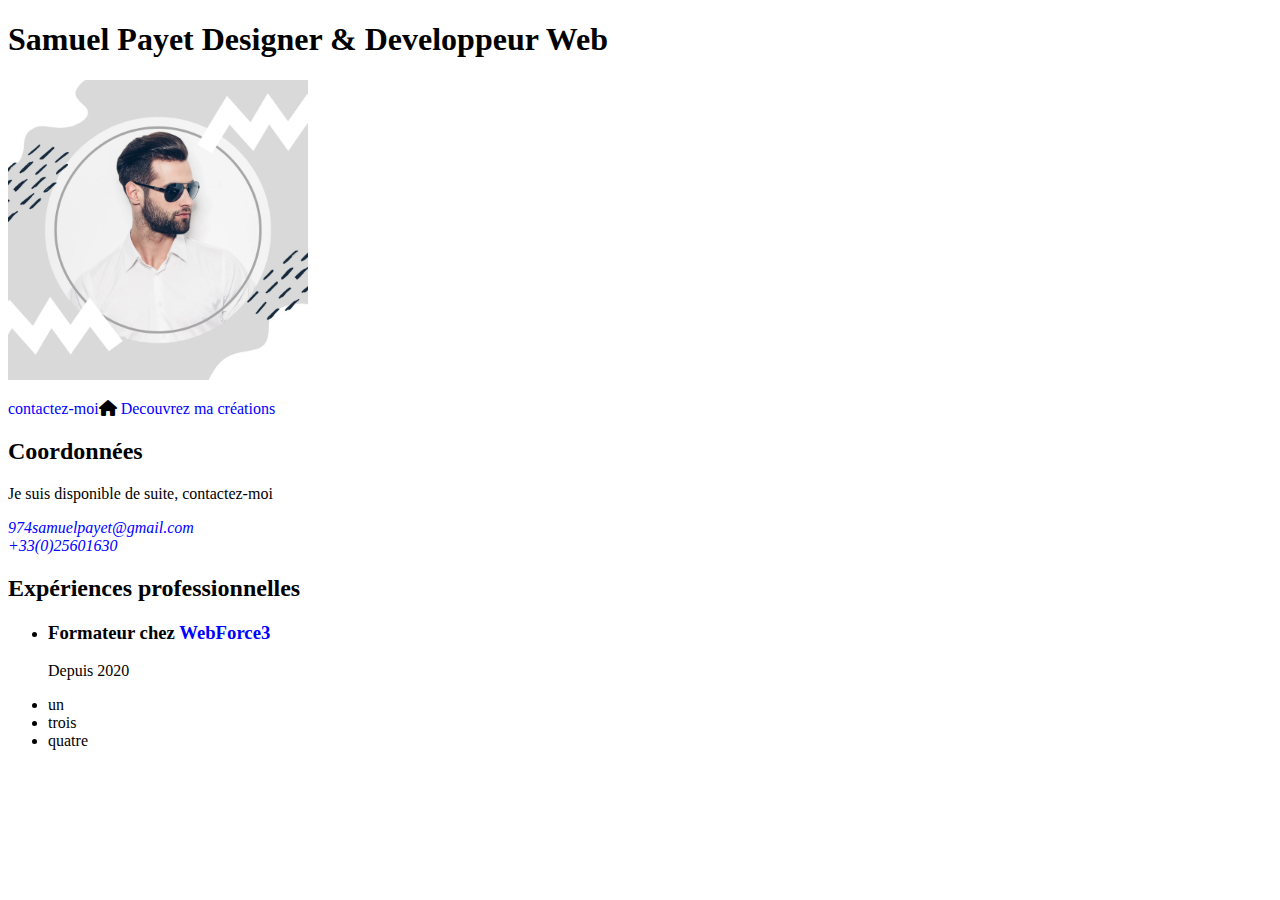
<file: index.html>
<!-- -->
<!DOCTYPE html>
<html lang="fr">

<head>
    <meta charset="UTF-8">
    <meta http-equiv="X-UA-Compatible" content="IE=edge">
    <meta name="viewport" content="width=device-width, initial-scale=1.0">
    <meta name="description" content="Nous decouvrons ici les premier balise">
    <title>Les balises HTML</title>
    <link rel="stylesheet" href="css/style.css">
    <link rel="stylesheet" href="https://cdnjs.cloudflare.com/ajax/libs/font-awesome/6.2.0/css/all.min.css">

<body>
    <section>
        <h1> Samuel Payet Designer & Developpeur Web</h1>
        <img src="/img/1600w-YTfEMXMuMCs.webp" alt="photo de Samuel Payet" width="300px">
        <p>
            <a href="/contact.html">contactez-moi</a><i class="fa-solid fa-house"></i>
            <a href="/portfolio.html">Decouvrez ma créations</a>
        </p>
        <h2>Coordonnées</h2>
        <p>Je suis disponible de suite, contactez-moi</p>
        <address>
            <a href="#">974samuelpayet@gmail.com</a>
            <br>
            <a href="tel:+33625601630">+33(0)25601630</a>
        </address>
    </section>
    <section>
        <h2>Expériences professionnelles</h2>
        <ul>
            <li>
                <h3>Formateur chez<span class="red">
                        <a href="https://www.wf3.fr" target="_blank">WebForce3</a> </span></h3>
                <p>Depuis 2020</p>
            </li>
            <li>un</li>
            <li>trois</li>
            <li>quatre</li>
        </ul>
    </section>

</body>

</html>
</file>
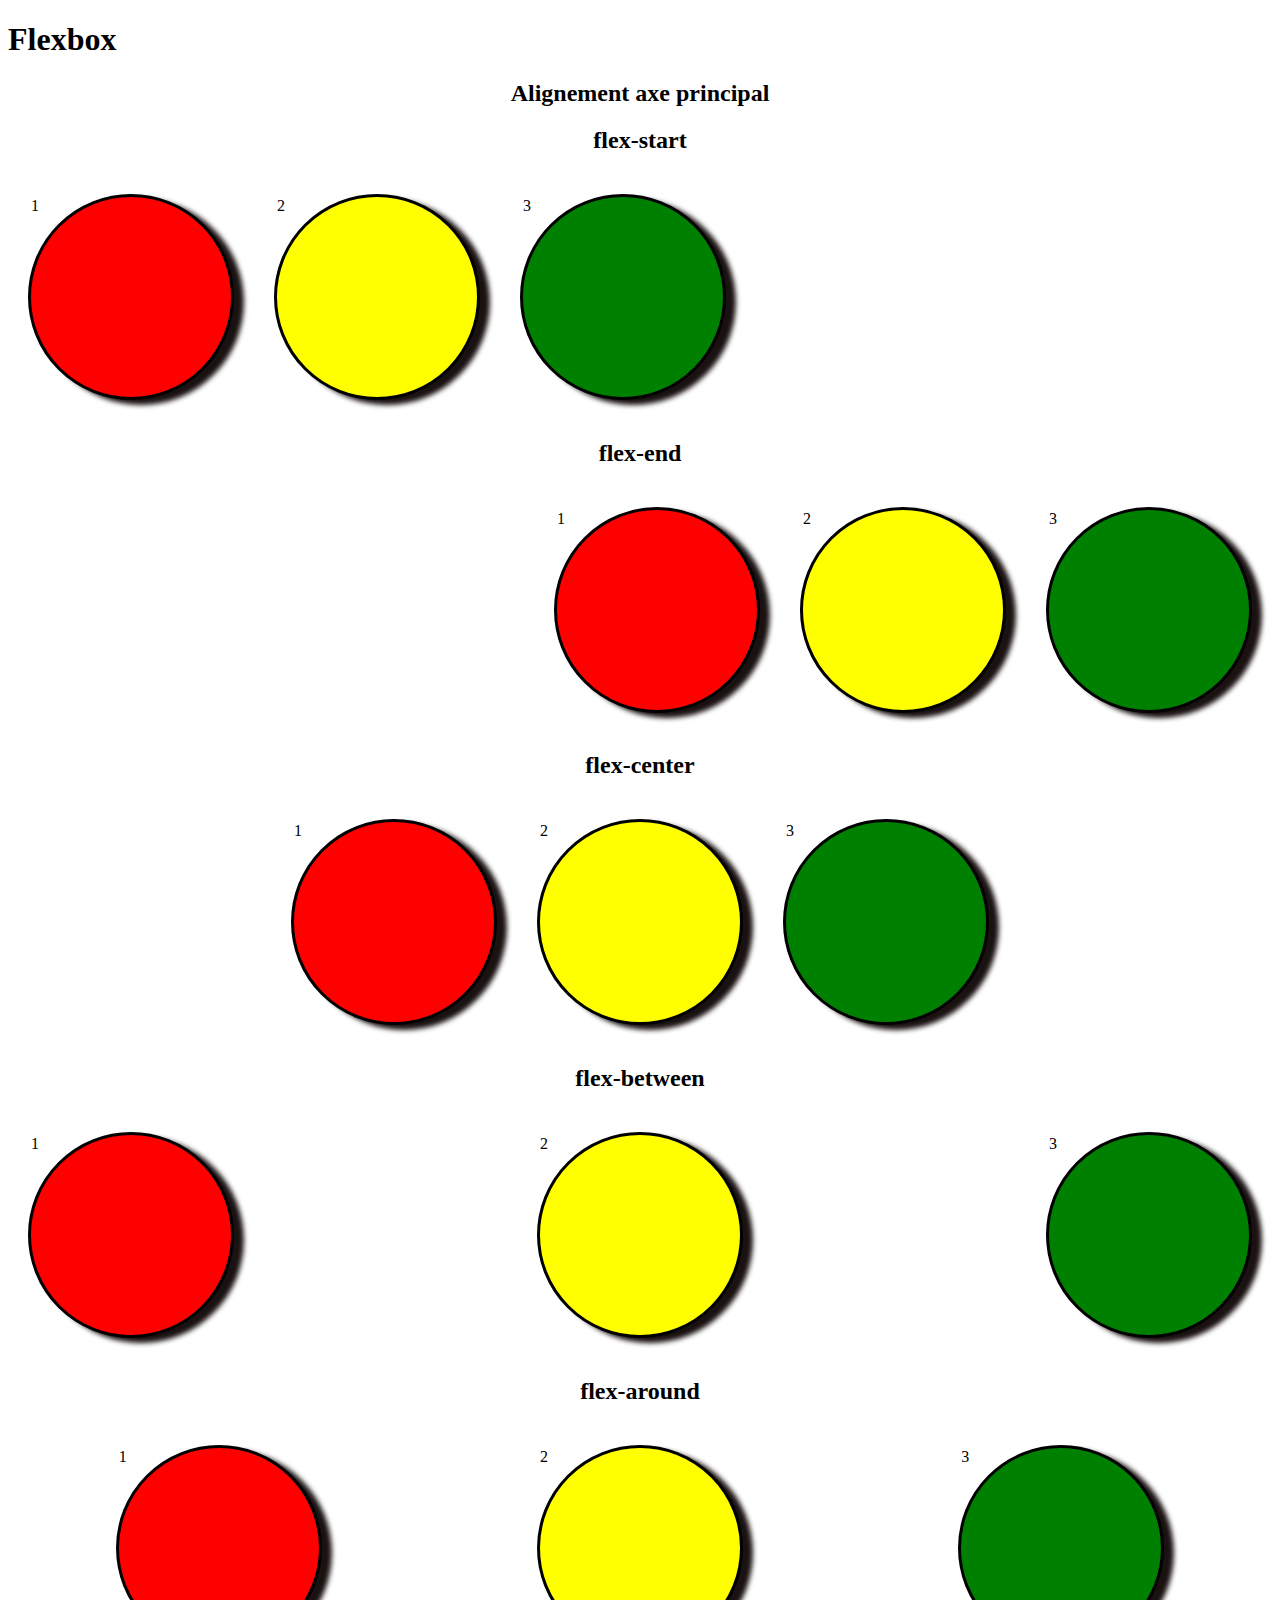
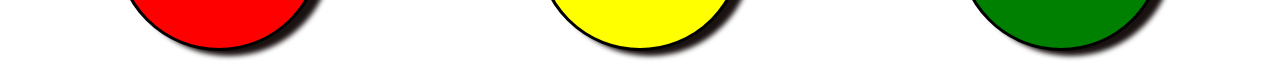
<file: Flexbox.html>
<!DOCTYPE html>
<html lang="en">

<head>
    <meta charset="UTF-8">
    <meta http-equiv="X-UA-Compatible" content="IE=edge">
    <meta name="viewport" content="width=device-width, initial-scale=1.0">
    <title>Flexbox</title>
    <link rel="stylesheet" href="/Flexbox.css">
</head>

<body>
    <h1 class="texte-center">Flexbox</h1>
    <h2>Alignement axe principal</h2>
    <!-- flex-start -->
    <h2> flex-start</h2>
    <section class="flex flex-start">
        <div>1</div>
        <div>2</div>
        <div>3</div>
    </section>
    <!-- flex-end -->
    <h2>flex-end</h2>
    <section class="flex flex-end">
        <div>1</div>
        <div>2</div>
        <div>3</div>
    </section>
    <!-- flex-center -->
    <h2>flex-center</h2>
    <section class="flex center">
        <div>1</div>
        <div>2</div>
        <div>3</div>
    </section>
    <!-- flex-between -->
    <h2>flex-between</h2>
    <section class="flex space-between">
        <div>1</div>
        <div>2</div>
        <div>3</div>
    </section>
    <!-- flex-around -->
    <h2>flex-around</h2>
    <section class="flex space-around">
        <div>1</div>
        <div>2</div>
        <div>3</div>
    </section>

</body>

</html>
</file>
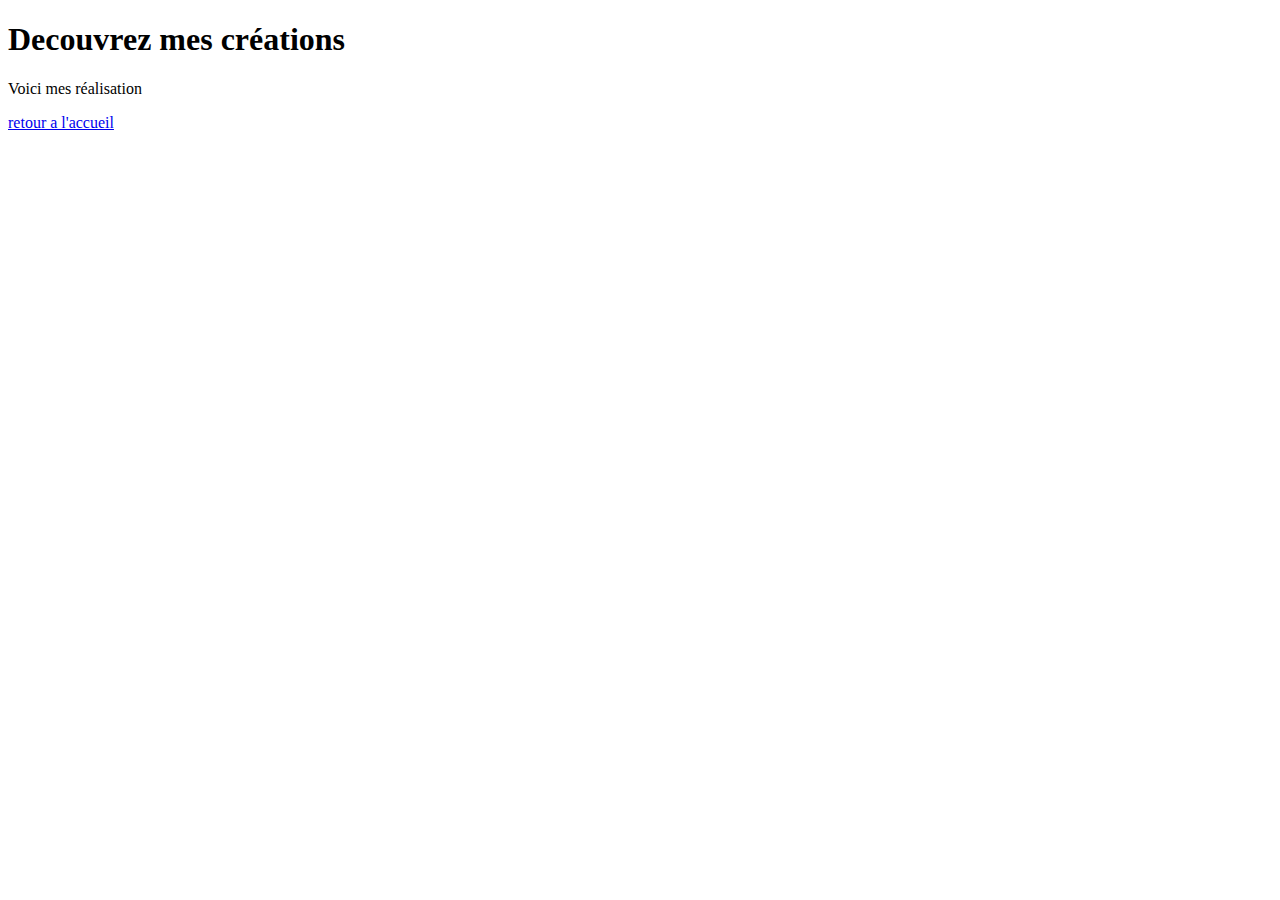
<file: portfolio.html>
<!DOCTYPE html>
<html lang="fr">
<head>
    <meta charset="UTF-8">
    <meta http-equiv="X-UA-Compatible" content="IE=edge">
    <meta name="viewport" content="width=device-width, initial-scale=1.0">
    <title>Document</title>
</head>
<body>
    <h1>
        Decouvrez mes créations
    </h1>
    <p>
        Voici mes réalisation
    </p>
    <P>
        <a href="/index.html">retour a l'accueil</a>
    </P>
</body>
</html>
</file>
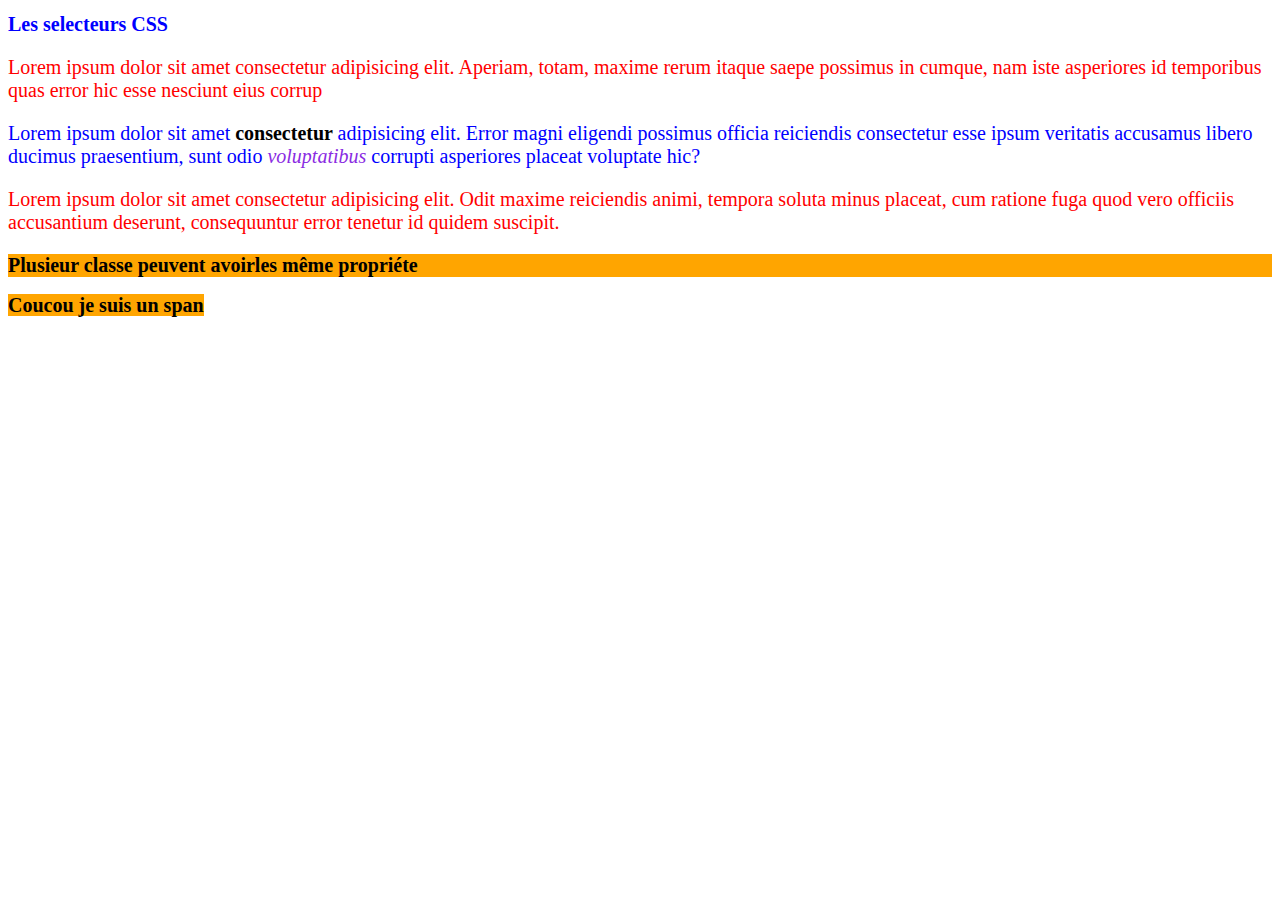
<file: selecteur.html>
<!DOCTYPE html>
<html lang="en">
<head>
    <meta charset="UTF-8">
    <meta http-equiv="X-UA-Compatible" content="IE=edge">
    <meta name="viewport" content="width=device-width, initial-scale=1.0">
    <title>selecteur</title>
    <link rel="stylesheet" href="selecteur.css">
</head>
<body>
    <h1 id="baseline" class="blue" >Les selecteurs CSS</h1>
    <p>
        Lorem ipsum dolor sit amet consectetur adipisicing elit. Aperiam, totam, maxime rerum itaque saepe possimus in cumque, nam iste asperiores id temporibus quas error hic esse nesciunt eius corrup
    </p>
    <p class="blue">
        Lorem ipsum dolor sit amet <strong>consectetur </strong> adipisicing elit. Error magni eligendi possimus officia reiciendis consectetur esse ipsum veritatis accusamus libero ducimus praesentium, sunt odio <i>voluptatibus</i>  corrupti asperiores placeat voluptate hic?
    </p>
    <p>
        Lorem ipsum dolor sit amet consectetur adipisicing elit. Odit maxime reiciendis animi, tempora soluta minus placeat, cum ratione fuga quod vero officiis accusantium deserunt, consequuntur error tenetur id quidem suscipit.
    </p>
    <h2>
        Plusieur classe peuvent avoirles même propriéte
    </h2>
    <span> Coucou je suis un span</span>
</body>
</html>
</file>
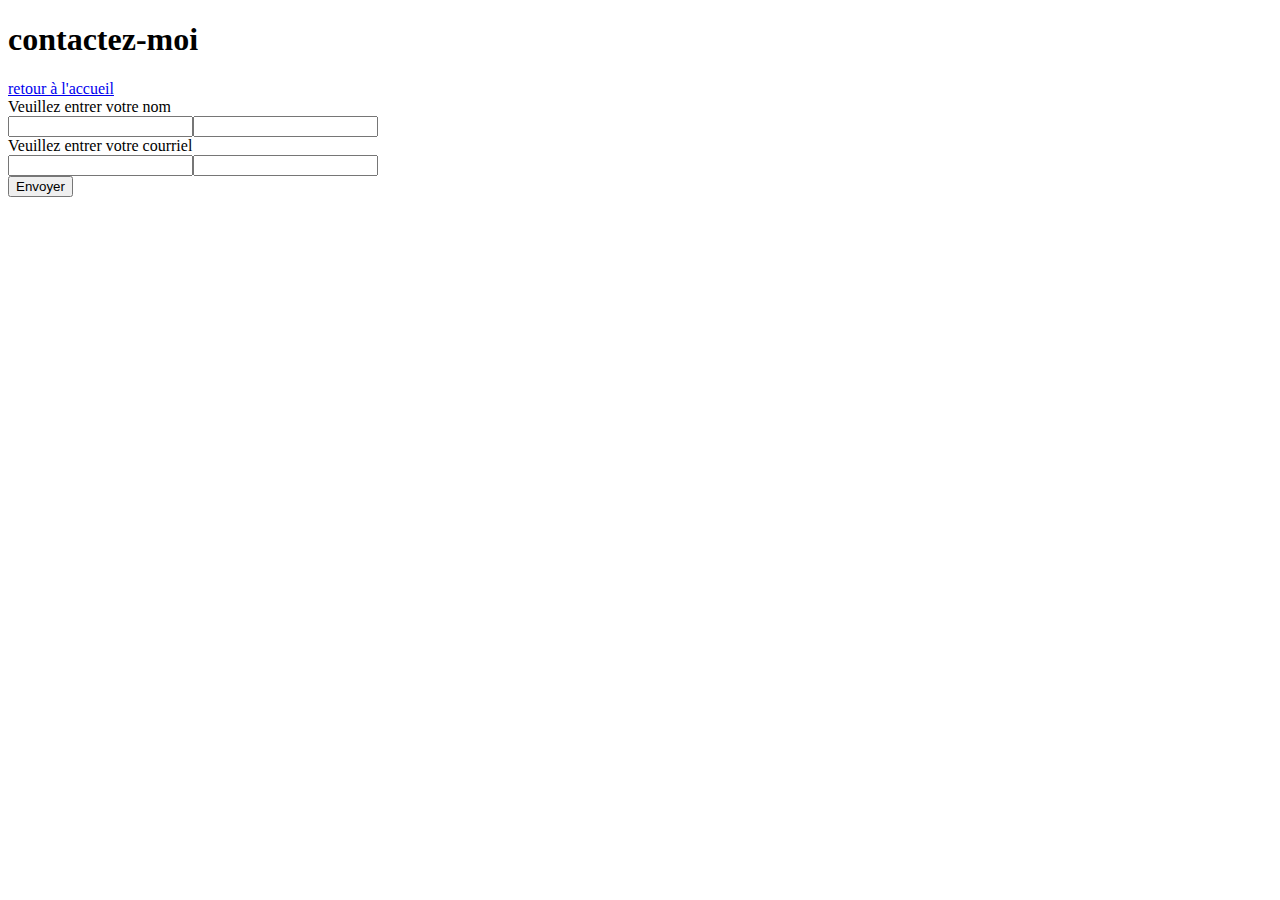
<file: img/contact/contact.html>
<!DOCTYPE html>
<html lang="fr">
<head>
    <meta charset="UTF-8">
    <meta http-equiv="X-UA-Compatible" content="IE=edge">
    <meta name="viewport" content="width=device-width, initial-scale=1.0">
    <title>Document</title>
</head>
<body>
    <h1>
        contactez-moi
    </h1>
    <a href="/index.html">retour à l'accueil</a>
    <form action="/contact/send.php" method="post">
        <label for="name">Veuillez entrer votre nom</label><br>
        <input type="text" name="name" id="name"><input><br>
        <label for="email">Veuillez entrer votre courriel </label><br>
        <input type="texte" name="name" id="email" required><input><br>
        <button>Envoyer</button><br>
    </form> 
        
        
     
    

</body>
</html>
</file>
<file: css/style.css>
.red {
    color: rgb(207, 43, 43);
}

html {
    scroll-behavior: smooth;
}

a {
    text-decoration: none;
    color: blue;
}

a:visited {
    color: rgb(47, 154, 255);
}

a.over {
    color: black;
    background: orange;
    text-decoration: underline;
}
</file>
<file: Flexbox.css>
section div {
    width: 200px;
    height: 200px;
    border: solid black;
    margin: 20px;
    border-radius: 50%;
    box-shadow: 10px 5px 5px rgb(26, 17, 17);
}

div:first-of-type {
    background: red;
}

div:nth-last-child(2) {
    background: yellow;
}

div:last-of-type {
    background: green;
}

section {
    display: flex;
    flex-direction: row;
}

.flex-start {
    justify-content: flex-start;
}

.flex-end {
    justify-content: flex-end
}

.center {
    justify-content: center;
}

.space-between {
    justify-content: space-between;
}

.space-around {
    justify-content: space-around;
}

h2 {
    text-align: center;
}
</file>
<file: selecteur.css>
p{
    color: red;
}

.blue{
    color: blue;
}
#baseline{
    border: 2px black;
}
h2,span{
    background: orange;
    font-weight: bold;
}
*{
    font-size: 20px;
}
p strong{
    color: black;
}
i{
    color: blueviolet;
}
</file>
